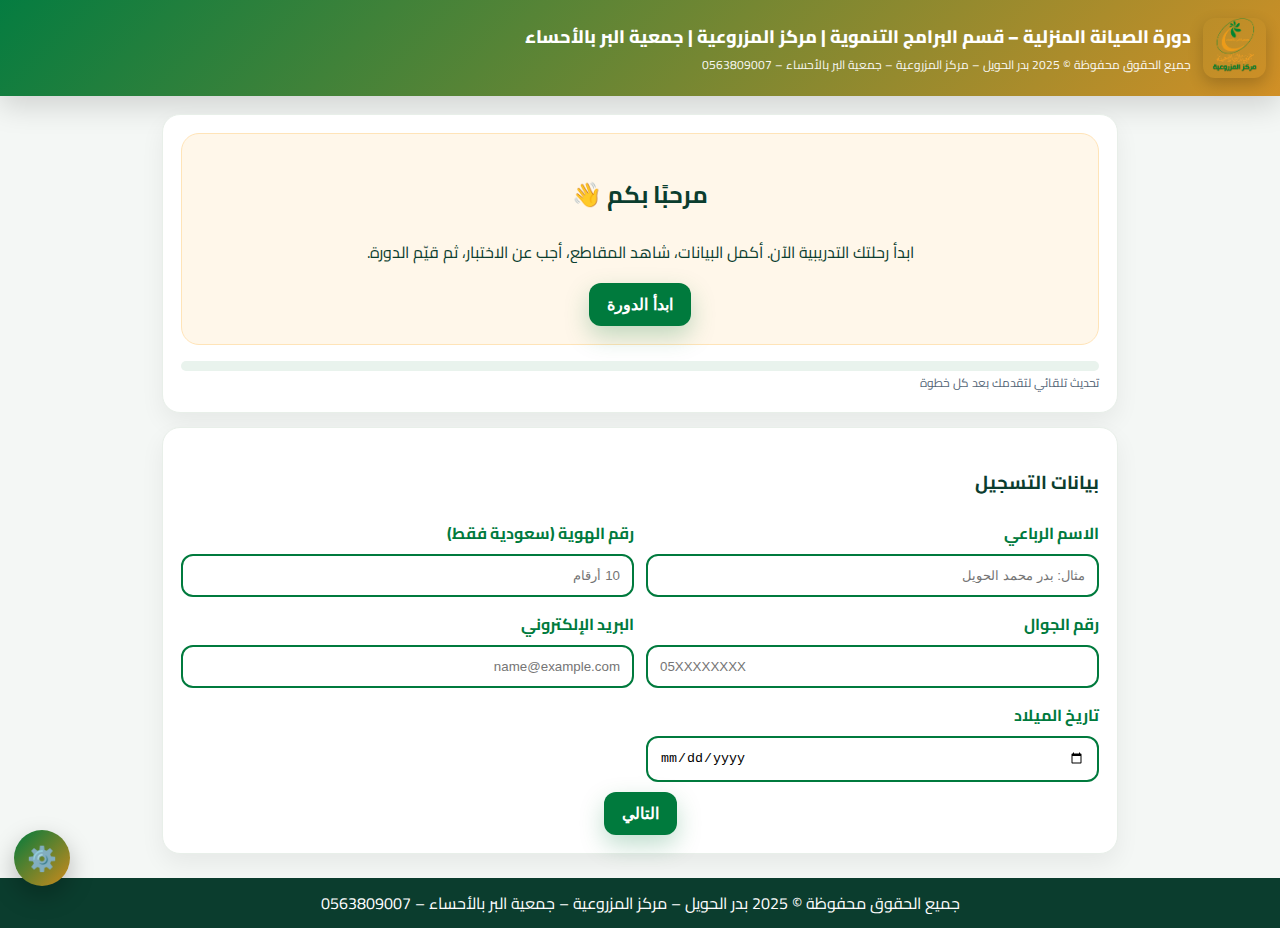
<file: index.html>
<!DOCTYPE html>
<html lang="ar" dir="rtl">
<head>
  <meta charset="UTF-8">
  <meta name="viewport" content="width=device-width, initial-scale=1.0">
  <title>دورة الصيانة المنزلية – مركز المزروعية | جمعية البر بالأحساء</title>
  <link rel="icon" type="image/png" href="assets/favicon.png">
  <link rel="stylesheet" href="styles.css">
  <script defer src="config.js"></script>
  <script defer src="main.js"></script>
</head>
<body>
<header>
  <div class="brand">
    <img src="assets/logo.png" alt="شعار المركز">
    <div>
      <h1>دورة الصيانة المنزلية – قسم البرامج التنموية | مركز المزروعية | جمعية البر بالأحساء</h1>
      <div class="sub">جميع الحقوق محفوظة © 2025 بدر الحويل – مركز المزروعية – جمعية البر بالأحساء – 0563809007</div>
    </div>
  </div>
</header>

<div class="container">
  <div class="card hero">
    <div class="cta">
      <h2>مرحبًا بكم 👋</h2>
      <p>ابدأ رحلتك التدريبية الآن. أكمل البيانات، شاهد المقاطع، أجب عن الاختبار، ثم قيّم الدورة.</p>
      <button class="btn" id="scrollStart">ابدأ الدورة</button>
    </div>
    <div>
      <div class="progress" aria-label="تقدم الدورة"><div id="bar"></div></div>
      <div class="note">تحديث تلقائي لتقدمك بعد كل خطوة</div>
    </div>
  </div>

  <div class="card" id="formCard">
    <h3>بيانات التسجيل</h3>
    <div class="grid">
      <div><label for="name">الاسم الرباعي</label><input id="name" type="text" placeholder="مثال: بدر محمد الحويل" required></div>
      <div><label for="idNumber">رقم الهوية (سعودية فقط)</label><input id="idNumber" type="text" inputmode="numeric" pattern="^[12]\d{9}$" placeholder="10 أرقام" required></div>
      <div><label for="phone">رقم الجوال</label><input id="phone" type="tel" pattern="^05\d{8}$" placeholder="05XXXXXXXX" required></div>
      <div><label for="email">البريد الإلكتروني</label><input id="email" type="email" placeholder="name@example.com" required></div>
      <div><label for="birthdate">تاريخ الميلاد</label><input id="birthdate" type="date" required></div>
    </div>
    <div class="step-nav">
      <button class="btn" id="startBtn">التالي</button>
    </div>
  </div>

  <div class="card hidden" id="video1Card">
    <h3>الفيديو الأول</h3>
    <iframe src="https://www.youtube.com/embed/vDKIZSDhw7o?si=6_5S4QQSuybIhpdt" allowfullscreen referrerpolicy="strict-origin-when-cross-origin"></iframe>
    <div class="step-nav">
      <button class="btn ghost" id="prevVideo1">السابق</button>
      <button class="btn secondary" id="nextVideo1">التالي</button>
    </div>
  </div>

  <div class="card hidden" id="video2Card">
    <h3>الفيديو الثاني</h3>
    <iframe src="https://www.youtube.com/embed/c-w7DCEjQb4?si=ruS7cfqmHACuLFH5" allowfullscreen referrerpolicy="strict-origin-when-cross-origin"></iframe>
    <div class="step-nav">
      <button class="btn ghost" id="prevVideo2">السابق</button>
      <button class="btn secondary" id="nextVideo2">التالي</button>
    </div>
  </div>

  <div class="card hidden" id="quizCard">
    <h3>اختبار قصير (3 أسئلة)</h3>
    <div><p>1- يجب فصل التيار الكهربائي للجهاز المراد صيانته</p><label><input type="radio" name="q1" value="نعم"> نعم</label><label><input type="radio" name="q1" value="لا"> لا</label></div>
    <div><p>2- يجب لبس القفاز وأدوات السلامة قبل البدء في الصيانة</p><label><input type="radio" name="q2" value="نعم"> نعم</label><label><input type="radio" name="q2" value="لا"> لا</label></div>
    <div><p>3- لا بأس من وجود الأطفال بالقرب منك أثناء الصيانة</p><label><input type="radio" name="q3" value="صح"> صح</label><label><input type="radio" name="q3" value="خطأ"> خطأ</label></div>
    <div class="step-nav">
      <button class="btn ghost" id="prevQuiz">السابق</button>
      <button class="btn" id="resultBtn">عرض النتيجة</button>
    </div>
    <p id="result"></p><p id="resultNote"></p>
  </div>

  <div class="card hidden" id="ratingCard">
    <h3>تقييم الدورة</h3>
    <p>ما مدى رضاك عن مقدم الدورة؟</p>
    <div class="range-wrap"><span class="emoji">😞</span><input type="range" min="1" max="5" step="1" id="rate1" value="3"><span class="emoji">😊</span></div>
    <p>ما مدى رضاك عن محتوى الدورة؟</p>
    <div class="range-wrap"><span class="emoji">😞</span><input type="range" min="1" max="5" step="1" id="rate2" value="3"><span class="emoji">😊</span></div>
    <div class="step-nav">
      <button class="btn ghost" id="prevRating">السابق</button>
      <button class="btn" id="finishBtn">إنهاء الدورة</button>
    </div>
  </div>

  <div class="card hidden" id="doneCard">
    <h3>شكرًا لمشاركتك!</h3>
    <p>تم حفظ إدخالاتك بنجاح ✅</p>
    <div id="saveStatus"></div>
    <div class="step-nav">
      <a href="index.html"><button class="btn secondary">إعادة البدء</button></a>
    </div>
  </div>
</div>

<div class="admin-fab" title="الإدارة" onclick="openAdmin()">⚙️</div>
<footer class="footer-2025">جميع الحقوق محفوظة © 2025 بدر الحويل – مركز المزروعية – جمعية البر بالأحساء – 0563809007</footer>
</body>
</html>
</file>
<file: styles.css>
@import url('https://fonts.googleapis.com/css2?family=Cairo:wght@400;600;700;800&display=swap');
:root{--green:#007a3d;--gold:#cf8a1b;--bg:#f4f7f5;--ink:#0b3d2e}
*{box-sizing:border-box}
html,body{margin:0;padding:0;font-family:'Cairo',sans-serif;background:var(--bg);color:var(--ink)}
a{color:inherit;text-decoration:none}
.hidden{display:none !important}
header{
  background: linear-gradient(135deg, rgba(0,122,61,.98), rgba(207,138,27,.95));
  color:#fff;padding:18px 14px;display:flex;align-items:center;justify-content:space-between;gap:12px;flex-wrap:wrap;
  box-shadow:0 10px 28px rgba(0,0,0,.15)
}
header .brand{display:flex;align-items:center;gap:12px}
header img{height:60px;border-radius:12px;box-shadow:0 6px 16px rgba(0,0,0,.2)}
header h1{margin:0;font-size:18px;font-weight:800}
header .sub{font-size:12px;opacity:.95}
.container{max-width:980px;margin:18px auto;padding:0 12px}
.card{
  background:#fff;border:1px solid #e8efe9;border-radius:18px;padding:18px;margin:14px 0;
  box-shadow:0 10px 24px rgba(0,0,0,.06)
}
.hero{display:grid;grid-template-columns:1fr;gap:16px;align-items:center}
.hero .cta{
  background:#fff7ea;border:1px solid #ffe4b8;border-radius:18px;padding:18px;text-align:center
}
.btn{
  appearance:none;border:0;background:var(--green);color:#fff;border-radius:12px;padding:12px 18px;
  font-weight:800;cursor:pointer;transition:.25s;font-size:16px;box-shadow:0 10px 24px rgba(0,122,61,.25)
}
.btn:hover{transform:translateY(-1px);box-shadow:0 14px 30px rgba(0,122,61,.35)}
.btn.secondary{background:var(--gold);box-shadow:0 10px 24px rgba(207,138,27,.25)}
.btn.ghost{background:transparent;color:var(--green);border:2px solid var(--green)}
.grid{display:grid;grid-template-columns:1fr;gap:12px}
@media(min-width:820px){.grid{grid-template-columns:1fr 1fr}}
label{font-weight:700;color:var(--green);margin-bottom:6px;display:block}
input[type=text],input[type=email],input[type=tel],input[type=date]{
  width:100%;padding:12px;border:2px solid var(--green);border-radius:12px;outline:none;transition:.25s;background:#fff
}
input:focus{box-shadow:0 0 14px rgba(0,122,61,.4)}
iframe{width:100%;height:360px;border:0;border-radius:14px}
.progress{height:10px;background:#e9f3ed;border-radius:8px;overflow:hidden}
.progress > div{height:100%;background:linear-gradient(90deg,var(--green),var(--gold));width:0%;transition:width .4s ease}
.range-wrap{display:flex;align-items:center;gap:10px;justify-content:center}
.emoji{font-size:28px}
.note{font-size:12px;color:#567}
footer{background:#0b3d2e;color:#fff;text-align:center;padding:10px;margin-top:24px}
.footer-2025{background:#0b3d2e}
.admin-fab{position:fixed;left:14px;bottom:14px;width:56px;height:56px;display:flex;align-items:center;justify-content:center;
  background:linear-gradient(135deg,var(--green),var(--gold));color:#fff;border-radius:50%;font-size:24px;cursor:pointer;box-shadow:0 10px 24px rgba(0,0,0,.25)}
.stats{display:grid;grid-template-columns:1fr;gap:12px}
@media(min-width:850px){.stats{grid-template-columns:repeat(4,1fr)}}
.stat-card{background:#f7fbf9;border:1px solid #e5efe9;border-radius:14px;padding:14px;box-shadow:0 6px 16px rgba(0,0,0,.04)}
.stat-card h4{margin:0 0 6px;color:var(--green);font-size:14px}
.stat-card .value{font-size:22px;font-weight:800;color:var(--ink)}
.table{width:100%;border-collapse:collapse}
.table th,.table td{border:1px solid #eee;padding:8px}
.table th{background:#f3f7f5}
.lock{display:flex;gap:10px;align-items:center;justify-content:center;margin:16px 0}
.lock input{max-width:240px;text-align:center}
.badge{display:inline-block;background:var(--gold);color:#fff;border-radius:999px;padding:4px 10px;font-size:12px;margin-top:6px}
.step-nav{display:flex;gap:10px;justify-content:center;margin-top:10px;flex-wrap:wrap}
</file>
